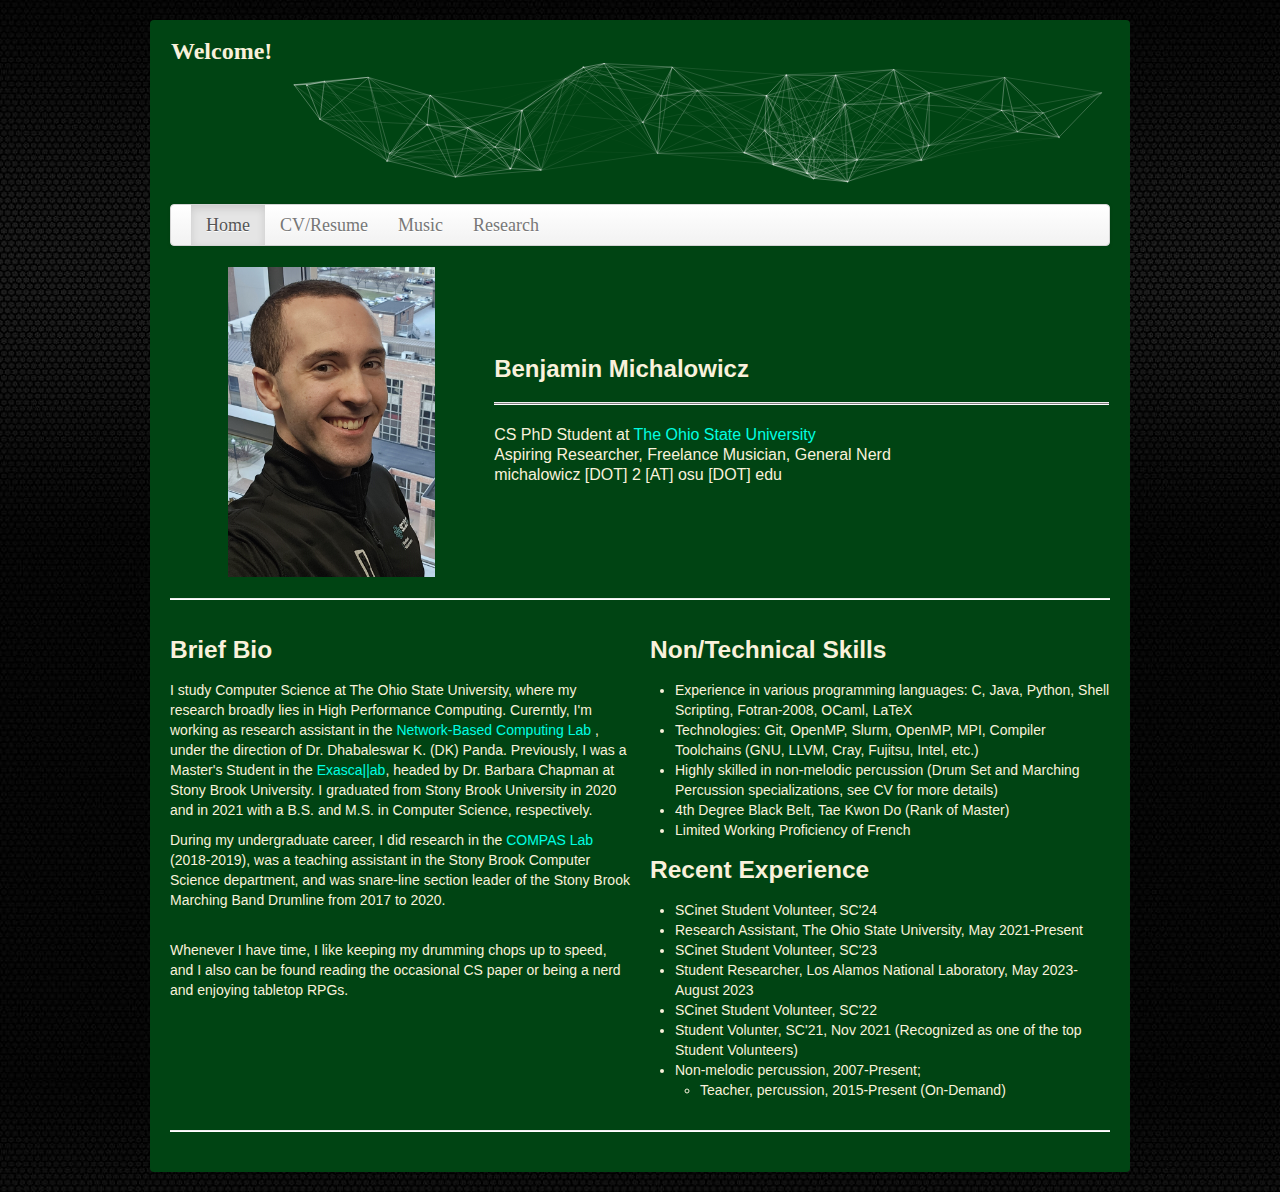
<file: index.html>
<!DOCTYPE html>
<!-- saved from url=(0077)file:///C:/Users/Ben%20Michalowicz/Desktop/BTMichalowicz.github.io/index.html -->
<html lang="en">

<head>
  <meta http-equiv="Content-Type" content="text/html; charset=UTF-8">


  <title>Benjamin Michalowicz</title>


  <meta name="viewport" content="width=device-width, initial-scale=1.0">


  <meta name="description" content="">


  <meta name="author" content="">

  <!-- Le styles -->

  <link href="css/bootstrap.min.css" rel="stylesheet">


  <style type="text/css">
    body {
      /*  background-color: #092140*/;
      background: transparent url('images/background.jpg');
      /* background-size: 2000px 2100px;*/
      background-repeat: repeat;
      background-attachment: scroll;

    }

    #main {
      background-color: #004413;
      background-image: none;
      background-repeat: no-repeat;
      background-attachment: scroll;
      background-position: 0% 0%;
      padding-top: 20px;
      padding-right: 20px;
      padding-bottom: 20px;
      padding-left: 20px;
      margin-top: 20px;
      margin-right: auto;
      margin-bottom: 20px;
      margin-left: auto;
      -webkit-border-radius: 4px 4px 4px 4px;
      border-radius: 4px 4px 4px 4px;


    }

    #particles-js {
      width: 900px;
      height: 120px;
      background-repeat: no-repeat;
    }

    h3 {
      color: #024959;
    }

    h2,
    .lead {
      color: #024959;
    }

    #positiontitle {
      font-size: large;
    }

    #facilitation {
      font-size: medium;
    }

    #quote {
      font-weight: bold;
      text-align: end;
    }

    #welcome {
      font-size: large;
      font-family: Palatino;
    }

    #welcom {
      font-size: x-large;
      font-weight: bold;
    }
  </style>



</head>

<body>
  <svg display="none" width="0" height="0" version="1.1" xmlns="http://www.w3.org/2000/svg" xmlns:xlink="http://www.w3.org/1999/xlink">
    <defs>
      <symbol id="icon-codepen-button" viewBox="0 0 1523 1024"></symbol>
      <symbol id="icon-download" viewBox="0 0 1024 1024"></symbol>
      <symbol id="icon-github" viewBox="0 0 1024 1024">
        <title>github</title>
        <path class="path1" d="M512 0c-282.77 0-512 229.23-512 512s229.23 512 512 512 512-229.23 512-512-229.23-512-512-512zM816.056 816.056c-39.518 39.516-85.512 70.532-136.708 92.186-13.006 5.5-26.214 10.328-39.6 14.492v-76.734c0-40.334-13.834-70-41.5-89 17.334-1.666 33.25-4 47.75-7s29.834-7.334 46-13 30.666-12.416 43.5-20.25 25.166-18 37-30.5 21.75-26.666 29.75-42.5 14.334-34.834 19-57 7-46.584 7-73.25c0-51.666-16.834-95.666-50.5-132 15.334-40 13.666-83.5-5-130.5l-12.5-1.5c-8.666-1-24.25 2.666-46.75 11s-47.75 22-75.75 41c-39.666-11-80.834-16.5-123.5-16.5-43 0-84 5.5-123 16.5-17.666-12-34.416-21.916-50.25-29.75s-28.5-13.166-38-16-18.334-4.584-26.5-5.25-13.416-0.834-15.75-0.5-4 0.666-5 1c-18.666 47.334-20.334 90.834-5 130.5-33.666 36.334-50.5 80.334-50.5 132 0 26.666 2.334 51.084 7 73.25s11 41.166 19 57 17.916 30 29.75 42.5 24.166 22.666 37 30.5 27.334 14.584 43.5 20.25 31.5 10 46 13 30.416 5.334 47.75 7c-27.334 18.666-41 48.334-41 89v78.23c-15.098-4.494-29.98-9.804-44.6-15.988-51.194-21.654-97.188-52.67-136.706-92.186-39.516-39.518-70.534-85.512-92.186-136.708-22.398-52.958-33.756-109.262-33.756-167.348s11.358-114.39 33.758-167.35c21.654-51.194 52.67-97.188 92.186-136.706s85.512-70.534 136.706-92.186c52.96-22.4 109.264-33.758 167.35-33.758s114.39 11.358 167.35 33.758c51.196 21.654 97.19 52.67 136.708 92.186 39.516 39.516 70.532 85.512 92.186 136.706 22.398 52.96 33.756 109.264 33.756 167.35s-11.358 114.39-33.758 167.35c-21.654 51.194-52.67 97.19-92.186 136.706z"></path>
      </symbol>
    </defs>
  </svg>


  <div id="main" class="container">
    <div id="welcome" class="masthead">



      <table style="width: 100%;" border="0">

        <tbody>

          <tr>
            <td id="welcom"><span style="color: #f9f1db;">Welcome!</span></td>


          </tr>
          <tr align="right">
            <td>
              <div id="particles-js">
                <canvas class="particles-js-canvas-el">

                </div>
              <!--   <i id="quote" style="color: #f9f1db;"><strong><br> O(log(n)) or Bust!</strong></i></td> -->

              </tr>
            </tbody>

          </table>
          <script src="particles.js-master/particles.js"></script>
          <script src="particles.js-master/demo/js/app.js"></script>

          <i id="quote">&nbsp;&nbsp;&nbsp;
            &nbsp;&nbsp;&nbsp;&nbsp;&nbsp;&nbsp;&nbsp;&nbsp;&nbsp;&nbsp;&nbsp;&nbsp;&nbsp;&nbsp;&nbsp;&nbsp;&nbsp;&nbsp;&nbsp;&nbsp;&nbsp;&nbsp;&nbsp;&nbsp;&nbsp;&nbsp;&nbsp;&nbsp;&nbsp;&nbsp;&nbsp;&nbsp;&nbsp;&nbsp;&nbsp;&nbsp;&nbsp;&nbsp;&nbsp;&nbsp;&nbsp;&nbsp;&nbsp;&nbsp;&nbsp;&nbsp;&nbsp;&nbsp;&nbsp;&nbsp;&nbsp;&nbsp;&nbsp;&nbsp;&nbsp;&nbsp;
          </i><br>
          <div class="navbar">
            <div class="navbar-inner">
              <div class="container">
                <ul class="nav">
                  <li class="active"><a href="index.html#">Home</a></li>
                  <!--  <li><a href="about.html">Bio</a></li> -->
                  <li><a href="misc.html">CV/Resume</a></li>
                  <li><a href="music.html">Music</a></li>
                  <li><a href="research.html">Research</a></li>
									<!--<li><a href="300_HW.html">Tech. Communications</a></li>-->

                </ul>
              </div>
            </div>
          </div>

          <!-- /.navbar -->
        </div>
        <!-- Jumbotron -->
        <table style="width: 100%;" border="0">
          <tbody>
            <tr>
              <td style="text-align: center;"><img style=" height: 310px" alt="" src="./images/BenMichalowicz_Headshot_March_2024.jpg"><br>

              </td>
              <td id="facilitation">
                <p style="background-color: transparent; text-align: left;" class="MsoNormal"><strong><span style="font-size: 18pt;color:#f9f1db;">Benjamin Michalowicz</span></strong><br>
                  <em id="positiontitle"></em></p>
                  <div class="MsoNormal" style="text-align: center;" align="center">
                    <hr style="color: #f9f1db" align="center" noshade="noshade" size="3" width="100%"> </div>

                    <span style="color: #f9f1db"> CS PhD Student at <a href="https://www.cse.osu.edu/" target = "_blank">The Ohio State University</a><br>
                
                    <span style="color: #f9f1db">Aspiring Researcher, Freelance Musician, General Nerd</span><br>

                    <span style="color: #f9f1db">michalowicz [DOT] 2 [AT] osu [DOT] edu</span><br>


                    <st1:city w:st="on">
                    <st1:place w:st="on"></st1:place>
                  </st1:city>
                </span></td>
              </tr>
            </tbody>
          </table>
          <hr>
          <!-- Example row of columns -->
          <div class="row-fluid">
            <div class="span6">
              <h3><span style="color: #f9f1db">Brief Bio</span></h3>
              <p style = "color:#f9f1db">I study Computer Science at
                <st1:place w:st="on">
                <st1:placetype w:st="on">The Ohio State</st1:placetype>
                <st1:placetype w:st="on">University,</st1:placetype>
              </st1:place>
              where my research broadly lies in High Performance Computing. Curerntly, I'm working as research assistant in the <a href="http://nowlab.cse.ohio-state.edu/" target="_blank"> Network-Based Computing Lab </a>, under the direction of Dr. Dhabaleswar K. (DK) Panda. Previously, I was a Master's Student in the <a href="https://you.stonybrook.edu/exascallab/" target="_blank"> Exasca||ab</a>, headed by Dr. Barbara Chapman at Stony Brook University. I graduated from Stony Brook University in 2020 and in 2021 with a B.S. and M.S. in Computer Science, respectively.

              <p style = "color:#f9f1db">
                During my undergraduate career, I did research in the <a href = "https://compas.cs.stonybrook.edu" target = "_blank"> COMPAS Lab</a> (2018-2019), was a teaching assistant in the Stony Brook Computer Science department, and was snare-line section leader of the Stony Brook Marching Band Drumline from 2017 to 2020. 
              </p>
              <br>

              
              <p style = "color:#f9f1db">
              Whenever I have time, I like keeping my drumming chops up to speed, and I also can be found reading the occasional CS paper or being a nerd and enjoying tabletop RPGs. 
              <!-- Having practiced martial arts from 2002 to 2019, I plan on making a return to it as soon as I have the time. -->
               </p>
              <br>

              

              <h3></h3>

              <p> </p>
            </div>


            <div class="span6">


             <h3><span style="color: #f9f1db">Non/Technical Skills</span></h3>
             <p style = "color:#f9f1db">
              <ul>
                <li style = "color:#f9f1db"> Experience in various programming languages: C, Java, Python, Shell Scripting, Fotran-2008, OCaml, LaTeX </li>
                <li style = "color:#f9f1db"> Technologies: Git, OpenMP, Slurm, OpenMP, MPI, Compiler Toolchains (GNU, LLVM, Cray, Fujitsu, Intel, etc.) </li>
                <!-- <li style = "color:#f9f1db">Experience with various Technologies: Git, Spring MVC/Spring Boot, Java Persistance Architecture (JPA)</li> -->
                <li style = "color:#f9f1db"> Highly skilled in non-melodic percussion (Drum Set and Marching Percussion specializations, see CV for more details)</li>
                <li style = "color:#f9f1db"> 4th Degree Black Belt, Tae Kwon Do (Rank of Master)</li>
                <li style = "color:#f9f1db"> Limited Working Proficiency of French</li>
                

                
                
                <h3></h3>
              </ul>

              <h3><span style="color: #f9f1db">Recent Experience</span></h3>
              <p style = "color:#f9f1db">
                <ul>
                  <li style = "color:#f9f1db"> SCinet Student Volunteer, SC'24</li>
                  <li style = "color:#f9f1db"> Research Assistant, The Ohio State University, May 2021-Present</li>
                  <li style = "color:#f9f1db"> SCinet Student Volunteer, SC'23</li>
                  <li style = "color:#f9f1db"> Student Researcher, Los Alamos National Laboratory, May 2023-August 2023</li>
                  <li style = "color:#f9f1db"> SCinet Student Volunteer, SC'22</li>
                  <li style = "color:#f9f1db"> Student Volunter, SC'21, Nov 2021 (Recognized as one of the top Student Volunteers)</li>
                  <!-- <li style = "color:#f9f1db"> Drumline Instructor, Summer Drum Instructor, Park Ridge High School, May 2021-Aug 2021</li> -->
<!--                   <li style = "color:#f9f1db"> Research Assistant, Exasca||ab, Aug 2020-May 2021</li> -->
<!--                   <li style = "color:#f9f1db"> Teaching Assistant, Stony Brook University, Aug 2020-May 2021 </li>
                  <li style = "color:#f9f1db"> Private Teacher, Java/Python Programming, May 2020-Aug 2020</li> -->
<!--                   <li style = "color:#f9f1db"> Undergraduate Research, COMPAS Lab, Dec 2019-Feb 2020 </li>
                  <li style = "color:#f9f1db"> BAE Systems, Software Technical Intern, May 2019-Aug 2019 </li>
                  <li style = "color:#f9f1db">Teaching Assistant, Stony Brook University, Jan 2019-Dec 2019 </li>
                  <li style = "color:#f9f1db"> Undergraduate Research, COMPAS Lab, May 2018-May 2019 </li> -->
                  <li style = "color:#f9f1db"> 
                  Non-melodic percussion, 2007-Present;            </li>
                  <ul>
                   <li style = "color:#f9f1db"> 
                   Teacher, percussion, 2015-Present (On-Demand)      </li>
                 </ul>

<!--                  <li style = "color:#f9f1db"> Tae Kwon Do Teacher, 2012-2017</li>
                 <li style = "color:#f9f1db"> Stony Brook Marching Band Summer Recruitment Staff, April-August 2018 </li>
                 <li style = "color:#f9f1db"> Experience as Sparring/Poomsae Judge, Tae Kwon Do, 2015-2018</li> -->
                 

                 
               </li>
               <h3></h3>
             </ul>


             <p> </p>
           </div>

         </div>
         <hr>
         <div class="footer" style = "color:#f9f1db"><em> </em></div>
       </div>

       <!-- /container -->



       <script src="//www.google-analytics.com/analytics.js"></script>
       <script src="https://ajax.googleapis.com/ajax/libs/jquery/2.1.3/jquery.min.js"></script>

       <script>
        (function(i,s,o,g,r,a,m){i['GoogleAnalyticsObject']=r;i[r]=i[r]||function(){
          (i[r].q=i[r].q||[]).push(arguments)},i[r].l=1*new Date();a=s.createElement(o),
          m=s.getElementsByTagName(o)[0];a.async=1;a.src=g;m.parentNode.insertBefore(a,m)
        })(window,document,'script','//www.google-analytics.com/analytics.js','ga');

        ga('create', 'UA-9631766-8', 'auto');
        ga('send', 'pageview');
      </script>

    </body></html>
</file>
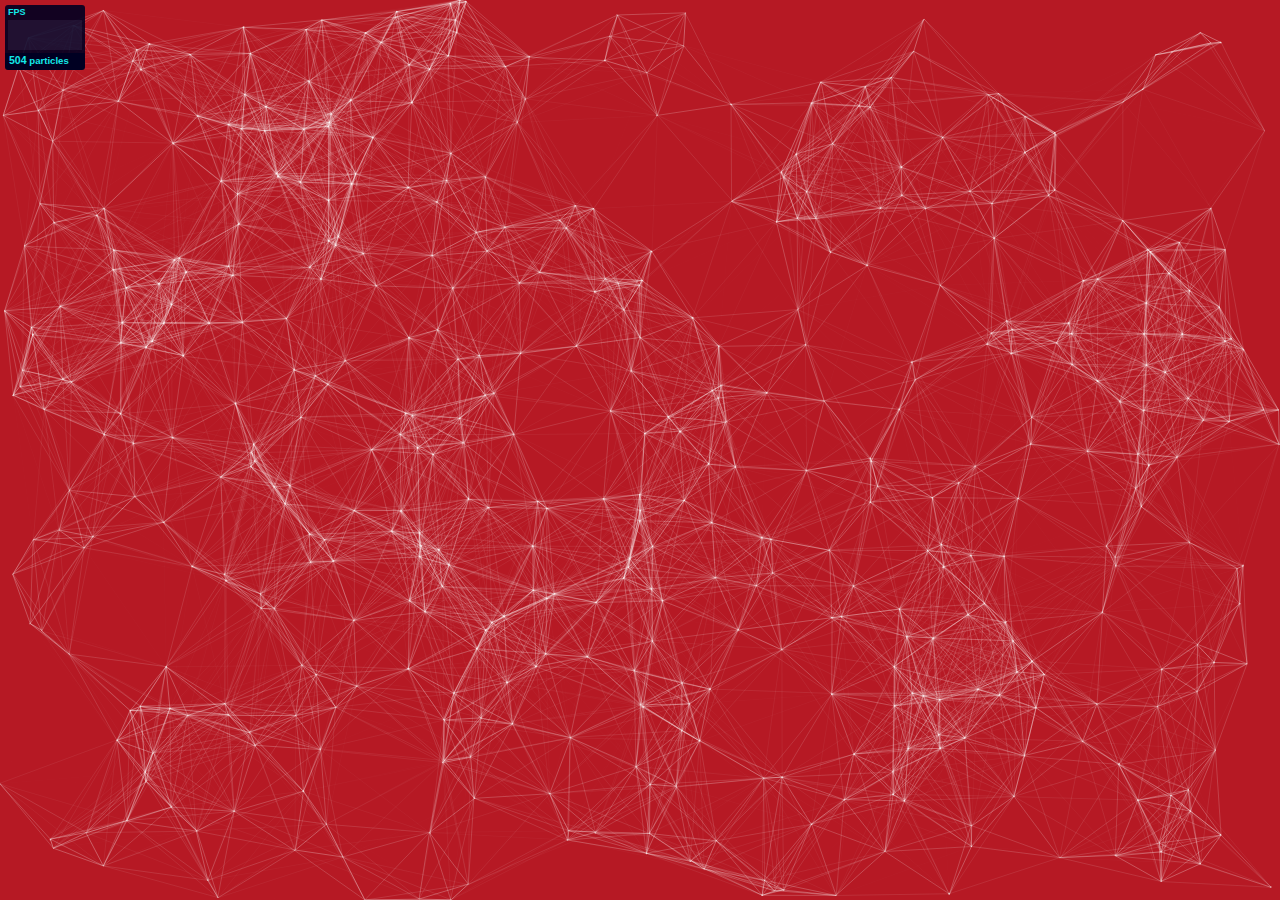
<file: particles.js-master/demo/index.html>
<!DOCTYPE html>
<html lang="en">
<head>
  <meta charset="utf-8">
  <title>particles.js</title>
  <meta name="description" content="particles.js is a lightweight JavaScript library for creating particles.">
  <meta name="author" content="Vincent Garreau" />
  <meta name="viewport" content="width=device-width, initial-scale=1.0, minimum-scale=1.0, maximum-scale=1.0, user-scalable=no">
  <link rel="stylesheet" media="screen" href="css/style.css">
</head>
<body>

<!-- count particles -->
<div class="count-particles">
  <span class="js-count-particles">--</span> particles
</div>

<!-- particles.js container -->
<div id="particles-js"></div>

<!-- scripts -->
<script src="../particles.js"></script>
<script src="js/app.js"></script>

<!-- stats.js -->
<script src="js/lib/stats.js"></script>
<script>
  var count_particles, stats, update;
  stats = new Stats;
  stats.setMode(0);
  stats.domElement.style.position = 'absolute';
  stats.domElement.style.left = '0px';
  stats.domElement.style.top = '0px';
  document.body.appendChild(stats.domElement);
  count_particles = document.querySelector('.js-count-particles');
  update = function() {
    stats.begin();
    stats.end();
    if (window.pJSDom[0].pJS.particles && window.pJSDom[0].pJS.particles.array) {
      count_particles.innerText = window.pJSDom[0].pJS.particles.array.length;
    }
    requestAnimationFrame(update);
  };
  requestAnimationFrame(update);
</script>

</body>
</html>
</file>
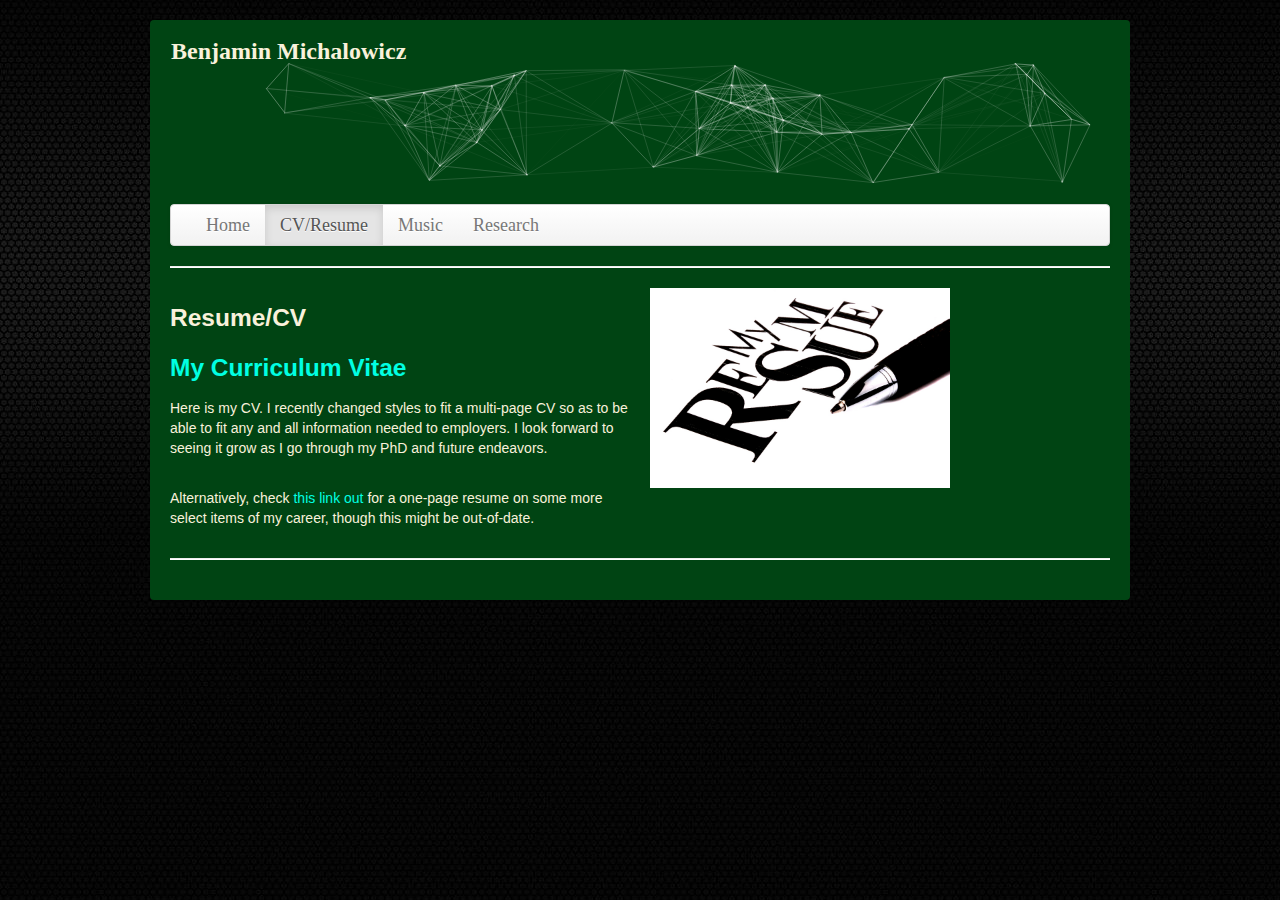
<file: misc.html>
<!DOCTYPE html>
<!-- saved from url=(0077)file:///C:/Users/Ben%20Michalowicz/Desktop/BTMichalowicz.github.io/index.html -->
<html lang="en">

<head>
  <meta http-equiv="Content-Type" content="text/html; charset=UTF-8">


  <title>Miscellaneous</title>


  <meta name="viewport" content="width=device-width, initial-scale=1.0">


  <meta name="description" content="">


  <meta name="author" content="">

  <!-- Le styles -->

  <link href="css/bootstrap.min.css" rel="stylesheet">


  <style type="text/css">
    body {
      /*  background-color: #092140*/
     background: transparent url('images/background.jpg');
     /* background-size: 2000px 2100px;*/
      background-repeat: repeat;
      background-attachment: scroll;
    }

    #main {
      background-color: #004413;
      background-image: none;
      background-repeat: no-repeat;
      background-attachment: scroll;
      background-position: 0% 0%;
      padding-top: 20px;
      padding-right: 20px;
      padding-bottom: 20px;
      padding-left: 20px;
      margin-top: 20px;
      margin-right: auto;
      margin-bottom: 20px;
      margin-left: auto;
      -webkit-border-radius: 4px 4px 4px 4px;
      border-radius: 4px 4px 4px 4px;


    }

    #particles-js {
      width: 900px;
      height: 120px;
      background-repeat: no-repeat;
    }

    h3 {
      color: #024959;
    }

    h2,
    .lead {
      color: #024959;
    }

    #positiontitle {
      font-size: large;
    }

    #facilitation {
      font-size: medium;
    }

    #quote {
      font-weight: bold;
      text-align: end;
    }

    #welcome {
      font-size: large;
      font-family: Palatino;
    }

    #welcom {
      font-size: x-large;
      font-weight: bold;
    }
  </style>



</head>

<body>
  <svg display="none" width="0" height="0" version="1.1" xmlns="http://www.w3.org/2000/svg" xmlns:xlink="http://www.w3.org/1999/xlink">
      <defs>
          <symbol id="icon-codepen-button" viewBox="0 0 1523 1024"></symbol>
          <symbol id="icon-download" viewBox="0 0 1024 1024"></symbol>
          <symbol id="icon-github" viewBox="0 0 1024 1024">
            <title>github</title>
            <path class="path1" d="M512 0c-282.77 0-512 229.23-512 512s229.23 512 512 512 512-229.23 512-512-229.23-512-512-512zM816.056 816.056c-39.518 39.516-85.512 70.532-136.708 92.186-13.006 5.5-26.214 10.328-39.6 14.492v-76.734c0-40.334-13.834-70-41.5-89 17.334-1.666 33.25-4 47.75-7s29.834-7.334 46-13 30.666-12.416 43.5-20.25 25.166-18 37-30.5 21.75-26.666 29.75-42.5 14.334-34.834 19-57 7-46.584 7-73.25c0-51.666-16.834-95.666-50.5-132 15.334-40 13.666-83.5-5-130.5l-12.5-1.5c-8.666-1-24.25 2.666-46.75 11s-47.75 22-75.75 41c-39.666-11-80.834-16.5-123.5-16.5-43 0-84 5.5-123 16.5-17.666-12-34.416-21.916-50.25-29.75s-28.5-13.166-38-16-18.334-4.584-26.5-5.25-13.416-0.834-15.75-0.5-4 0.666-5 1c-18.666 47.334-20.334 90.834-5 130.5-33.666 36.334-50.5 80.334-50.5 132 0 26.666 2.334 51.084 7 73.25s11 41.166 19 57 17.916 30 29.75 42.5 24.166 22.666 37 30.5 27.334 14.584 43.5 20.25 31.5 10 46 13 30.416 5.334 47.75 7c-27.334 18.666-41 48.334-41 89v78.23c-15.098-4.494-29.98-9.804-44.6-15.988-51.194-21.654-97.188-52.67-136.706-92.186-39.516-39.518-70.534-85.512-92.186-136.708-22.398-52.958-33.756-109.262-33.756-167.348s11.358-114.39 33.758-167.35c21.654-51.194 52.67-97.188 92.186-136.706s85.512-70.534 136.706-92.186c52.96-22.4 109.264-33.758 167.35-33.758s114.39 11.358 167.35 33.758c51.196 21.654 97.19 52.67 136.708 92.186 39.516 39.516 70.532 85.512 92.186 136.706 22.398 52.96 33.756 109.264 33.756 167.35s-11.358 114.39-33.758 167.35c-21.654 51.194-52.67 97.19-92.186 136.706z"></path>
        </symbol>
      </defs>
    </svg>


  <div id="main" class="container">
    <div id="welcome" class="masthead">



      <table style="width: 100%;" border="0">

        <tbody>

          <tr>
            <td id="welcom"><span style="color: #f9f1db;">Benjamin Michalowicz</span></td>


          </tr>
          <tr align="right">
            <td>
              <div id="particles-js">
                <canvas class="particles-js-canvas-el">

              </div>
              <!-- <i id="quote" style="color: #f9f1db;"><strong><br> And they said CS Majors don't have lives</strong></i></td> -->

          </tr>
        </tbody>

      </table>
      <script src="particles.js-master/particles.js"></script>
       <script src="particles.js-master/demo/js/app.js"></script>

      <i id="quote">&nbsp;&nbsp;&nbsp;
&nbsp;&nbsp;&nbsp;&nbsp;&nbsp;&nbsp;&nbsp;&nbsp;&nbsp;&nbsp;&nbsp;&nbsp;&nbsp;&nbsp;&nbsp;&nbsp;&nbsp;&nbsp;&nbsp;&nbsp;&nbsp;&nbsp;&nbsp;&nbsp;&nbsp;&nbsp;&nbsp;&nbsp;&nbsp;&nbsp;&nbsp;&nbsp;&nbsp;&nbsp;&nbsp;&nbsp;&nbsp;&nbsp;&nbsp;&nbsp;&nbsp;&nbsp;&nbsp;&nbsp;&nbsp;&nbsp;&nbsp;&nbsp;&nbsp;&nbsp;&nbsp;&nbsp;&nbsp;&nbsp;&nbsp;&nbsp;
</i><br>
      <div class="navbar">
        <div class="navbar-inner">
          <div class="container">
            <ul class="nav">
              <li ><a href="index.html#">Home</a></li>
              <li  class="active"><a href="misc.html">CV/Resume</a></li>
              <li><a href="music.html">Music</a></li>
              <li><a href="research.html">Research</a></li>

            </ul>
          </div>
        </div>
      </div>

      <!-- /.navbar -->
    </div>
    <!-- Jumbotron -->

    <hr>
    <!-- Example row of columns -->
    <div class="row-fluid">
      <div class="span6">
        <h3><span style="color: #f9f1db">Resume/CV</span></h3>

          <h3> <a href="BenMichalowicz_CV.pdf" target = "_blank"> My Curriculum Vitae</a></h3>
          <p style="color: #f9f1db"> Here is my CV. I recently changed styles to fit a multi-page CV so as to be able to fit any and all information needed to employers. I look forward to seeing it grow as I go through my PhD and future endeavors. </p>
          <br>



          <p style="color: #f9f1db"> Alternatively, check <a href="BenMichalowicz_Resume.pdf" target="_blank"> this link out</a> for a one-page resume on some more select items of my career, though this might be out-of-date. </p>
      </div>
      <div class="span6">
       <img src = "images/resume.jpg" align="middle" style = "width: 300px;">
       <br><br><br>
 



      </div>



    </div>
    <hr>
    <div class="footer" style = "color:#f9f1db"><em></em></div>
  </div>

  <!-- /container -->



<script src="//www.google-analytics.com/analytics.js"></script>
<script src="https://ajax.googleapis.com/ajax/libs/jquery/2.1.3/jquery.min.js"></script>

<script>
  (function(i,s,o,g,r,a,m){i['GoogleAnalyticsObject']=r;i[r]=i[r]||function(){
  (i[r].q=i[r].q||[]).push(arguments)},i[r].l=1*new Date();a=s.createElement(o),
  m=s.getElementsByTagName(o)[0];a.async=1;a.src=g;m.parentNode.insertBefore(a,m)
  })(window,document,'script','//www.google-analytics.com/analytics.js','ga');

  ga('create', 'UA-9631766-8', 'auto');
  ga('send', 'pageview');
</script>

</body></html>
</file>
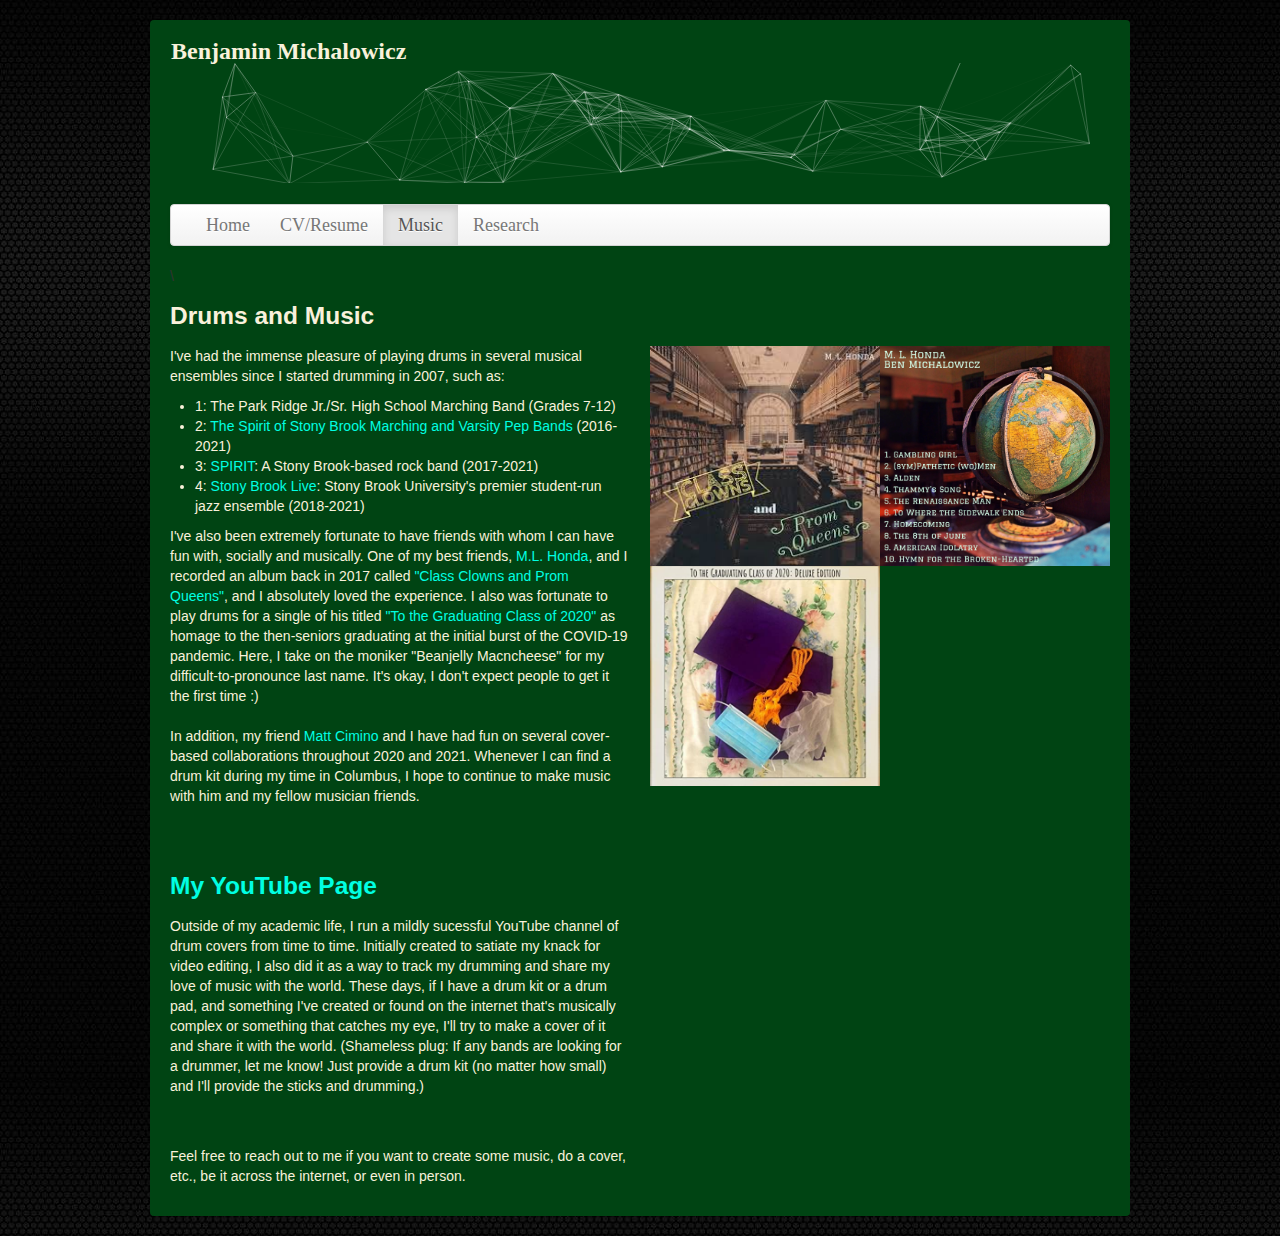
<file: music.html>
<!DOCTYPE html>
<!-- saved from url=(0077)file:///C:/Users/Ben%20Michalowicz/Desktop/BTMichalowicz.github.io/index.html -->
<html lang="en">

<head>
  <meta http-equiv="Content-Type" content="text/html; charset=UTF-8">


  <title>Drums and Music</title>


  <meta name="viewport" content="width=device-width, initial-scale=1.0">


  <meta name="description" content="">


  <meta name="author" content="">

  <!-- Le styles -->

  <link href="css/bootstrap.min.css" rel="stylesheet">


  <style type="text/css">
    body {
      /*  background-color: #092140*/;
      background: transparent url('images/background.jpg');
     /* background-size: 2000px 2100px;*/
        background-repeat: repeat;
        background-attachment: scroll;
    }

    #main {
      background-color: #004413;
      background-image: none;
      background-repeat: no-repeat;
      background-attachment: scroll;
      background-position: 0% 0%;
      padding-top: 20px;
      padding-right: 20px;
      padding-bottom: 20px;
      padding-left: 20px;
      margin-top: 20px;
      margin-right: auto;
      margin-bottom: 20px;
      margin-left: auto;
      -webkit-border-radius: 4px 4px 4px 4px;
      border-radius: 4px 4px 4px 4px;


    }

    #particles-js {
      width: 900px;
      height: 120px;
      background-repeat: no-repeat;
    }

    h3 {
      color: #024959;
    }

    h2,
    .lead {
      color: #024959;
    }

    #positiontitle {
      font-size: large;
    }

    #facilitation {
      font-size: medium;
    }

    #quote {
      font-weight: bold;
      text-align: end;
    }

    #welcome {
      font-size: large;
      font-family: Palatino;
    }

    #welcom {
      font-size: x-large;
      font-weight: bold;
    }
  </style>



</head>

<body>
  <svg display="none" width="0" height="0" version="1.1" xmlns="http://www.w3.org/2000/svg" xmlns:xlink="http://www.w3.org/1999/xlink">
      <defs>
          <symbol id="icon-codepen-button" viewBox="0 0 1523 1024"></symbol>
          <symbol id="icon-download" viewBox="0 0 1024 1024"></symbol>
          <symbol id="icon-github" viewBox="0 0 1024 1024">
            <title>github</title>
            <path class="path1" d="M512 0c-282.77 0-512 229.23-512 512s229.23 512 512 512 512-229.23 512-512-229.23-512-512-512zM816.056 816.056c-39.518 39.516-85.512 70.532-136.708 92.186-13.006 5.5-26.214 10.328-39.6 14.492v-76.734c0-40.334-13.834-70-41.5-89 17.334-1.666 33.25-4 47.75-7s29.834-7.334 46-13 30.666-12.416 43.5-20.25 25.166-18 37-30.5 21.75-26.666 29.75-42.5 14.334-34.834 19-57 7-46.584 7-73.25c0-51.666-16.834-95.666-50.5-132 15.334-40 13.666-83.5-5-130.5l-12.5-1.5c-8.666-1-24.25 2.666-46.75 11s-47.75 22-75.75 41c-39.666-11-80.834-16.5-123.5-16.5-43 0-84 5.5-123 16.5-17.666-12-34.416-21.916-50.25-29.75s-28.5-13.166-38-16-18.334-4.584-26.5-5.25-13.416-0.834-15.75-0.5-4 0.666-5 1c-18.666 47.334-20.334 90.834-5 130.5-33.666 36.334-50.5 80.334-50.5 132 0 26.666 2.334 51.084 7 73.25s11 41.166 19 57 17.916 30 29.75 42.5 24.166 22.666 37 30.5 27.334 14.584 43.5 20.25 31.5 10 46 13 30.416 5.334 47.75 7c-27.334 18.666-41 48.334-41 89v78.23c-15.098-4.494-29.98-9.804-44.6-15.988-51.194-21.654-97.188-52.67-136.706-92.186-39.516-39.518-70.534-85.512-92.186-136.708-22.398-52.958-33.756-109.262-33.756-167.348s11.358-114.39 33.758-167.35c21.654-51.194 52.67-97.188 92.186-136.706s85.512-70.534 136.706-92.186c52.96-22.4 109.264-33.758 167.35-33.758s114.39 11.358 167.35 33.758c51.196 21.654 97.19 52.67 136.708 92.186 39.516 39.516 70.532 85.512 92.186 136.706 22.398 52.96 33.756 109.264 33.756 167.35s-11.358 114.39-33.758 167.35c-21.654 51.194-52.67 97.19-92.186 136.706z"></path>
        </symbol>
      </defs>
    </svg>


  <div id="main" class="container">
    <div id="welcome" class="masthead">



      <table style="width: 100%;" border="0">

        <tbody>

          <tr>
            <td id="welcom"><span style="color: #f9f1db;">Benjamin Michalowicz</span></td>


          </tr>
          <tr align="right">
            <td>
              <div id="particles-js">
                <canvas class="particles-js-canvas-el">

              </div>
<!--               <i id="quote" style="color: #f9f1db;"><strong><br> Communication is The Key to Success.</strong></i></td> -->

          </tr>
        </tbody>

      </table>
      <script src="particles.js-master/particles.js"></script>
       <script src="particles.js-master/demo/js/app.js"></script>

      <i id="quote">&nbsp;&nbsp;&nbsp;
&nbsp;&nbsp;&nbsp;&nbsp;&nbsp;&nbsp;&nbsp;&nbsp;&nbsp;&nbsp;&nbsp;&nbsp;&nbsp;&nbsp;&nbsp;&nbsp;&nbsp;&nbsp;&nbsp;&nbsp;&nbsp;&nbsp;&nbsp;&nbsp;&nbsp;&nbsp;&nbsp;&nbsp;&nbsp;&nbsp;&nbsp;&nbsp;&nbsp;&nbsp;&nbsp;&nbsp;&nbsp;&nbsp;&nbsp;&nbsp;&nbsp;&nbsp;&nbsp;&nbsp;&nbsp;&nbsp;&nbsp;&nbsp;&nbsp;&nbsp;&nbsp;&nbsp;&nbsp;&nbsp;&nbsp;&nbsp;
</i><br>
      <div class="navbar">
        <div class="navbar-inner">
          <div class="container">
            <ul class="nav">
              <li ><a href="index.html#">Home</a></li>
              <li ><a href="misc.html">CV/Resume</a></li>
              <li class="active"><a href="music.html">Music</a></li>
              <li><a href="research.html">Research</a></li>
							<!--<li><a href="300_HW.html">Tech. Communications</a></li>-->

            </ul>
          </div>
        </div>
      </div>

      <!-- /.navbar -->
    </div>
\
        <h3><span style="color: #f9f1db">Drums and Music</span></h3>

 <div class="row-fluid">
      <div class="span6">

              
              <p style = "color:#f9f1db">
                I've had the immense pleasure of playing drums in several musical ensembles since I started drumming in 2007, such as:
                <ul style = "color:#f9f1db">
                  <li style = "color:#f9f1db"> 1: The Park Ridge Jr./Sr. High School Marching Band (Grades 7-12)</li>
                  <li style = "color:#f9f1db"> 2: <a href="https://www.stonybrook.edu/commcms/studentaffairs/athletic-bands/">The Spirit of Stony Brook Marching and Varsity Pep Bands</a> (2016-2021)</li>
                  <li style = "color:#f9f1db"> 3: <a href="https://www.instagram.com/stonybrookspirit/">SPIRIT</a>: A Stony Brook-based rock band (2017-2021) </li>
                  <li style = "color:#f9f1db"> 4: <a href="https://www.facebook.com/stonybrooklive/">Stony Brook Live</a>: Stony Brook University's premier student-run jazz ensemble (2018-2021)</li>
                </ul>



              </p>

              <p style = "color:#f9f1db">
                I've also been extremely fortunate to have friends with whom I can have fun with, socially and musically. One of my best friends, <a href="https://open.spotify.com/artist/2bMT1GuCehJCr3af5ste8P?si=NTvMKO5ZShiqkexYYrBo6g"> M.L. Honda</a>, and I recorded an album back in 2017 called <a href="https://mlhonda.bandcamp.com/album/class-clowns-and-prom-queens"> "Class Clowns and Prom Queens"</a>, and I absolutely loved the experience. I also was fortunate to play drums for a single of his titled <a href="https://music.apple.com/us/album/to-graduating-class-2020-deluxe-edition-feat-beanjelly/1515750924"> "To the Graduating Class of 2020"</a> as homage to the then-seniors graduating at the initial burst of the COVID-19 pandemic. Here, I take on the moniker "Beanjelly Macncheese" for my difficult-to-pronounce last name. It's okay, I don't expect people to get it the first time :)

                <br><br>

                In addition, my friend <a href="https://www.youtube.com/channel/UC1uszJ7boqAvCUdvBEK-L5A/videos">Matt Cimino</a> and I have had fun on several cover-based collaborations throughout 2020 and 2021. Whenever I can find a drum kit during my time in Columbus, I hope to continue to make music with him and my fellow musician friends.                
              </p>

              <br><br>

          <h3> <a href = "https://www.youtube.com/channel/UC7yCzd34t_VAabkdI9fmF2g" target = "_blank"> My YouTube Page</a></h3>
          <p style="color: #f9f1db"> Outside of my academic life, I run a mildly sucessful YouTube channel of drum covers from time to time. Initially created to satiate my knack for video editing, I also did it as a way to track my drumming and share my love of music with the world. These days, if I have a drum kit or a drum pad, and something I've created or found on the internet that's musically complex or something that catches my eye, I'll try to make a cover of it and share it with the world. (Shameless plug: If any bands are looking for a drummer, let me know! Just provide a drum kit (no matter how small) and I'll provide the sticks and drumming.) </p>
            <br>
            <br>

              <p style = "color:#f9f1db">
                  Feel free to reach out to me if you want to create some music, do a cover, etc., be it across the internet, or even in person. 

              </p>


            </div>




 

      <div class="span6">

     
      <img src='images/album-front.jpg' style="height:220px; width:230px;" align="middle"><img src='images/album-back.jpg' style="height:220px; width:230px" align="middle">
      <br>
      <img src='images/GradClass2020.jpg' style="height:220px; width:230px;" >


<!--       <br><br><br>
      <img src='images/Ketchup_On_Work.JPG' style="height:240px; width:440px" align="middle"> -->




      </div>


          </div>
    </div>

  </canvas>


</div>


</td>

</tr>


</tbody>


</table>

</div>


</div>


</body>

</html>
</file>
<file: particles.js-master/demo/css/style.css>
/* =============================================================================
   HTML5 CSS Reset Minified - Eric Meyer
   ========================================================================== */

html, body, div, span, object, iframe, h1, h2, h3, h4, h5, h6, p, blockquote, pre, abbr, address, cite, code, del, dfn, em, img, ins, kbd, q, samp, small, strong, sub, sup, var, b, i, dl, dt, dd, ol, ul, li, fieldset, form, label, legend, table, caption, tbody, tfoot, thead, tr, th, td, article, aside, canvas, details, figcaption, figure, footer, header, hgroup, menu, nav, section, summary, time, mark, audio, video {
  margin: 0;
  padding: 0;
  border: 0;
  outline: 0;
  font-size: 100%;
  vertical-align: baseline;
  background: transparent
}

body {
  line-height: 1
}

article, aside, details, figcaption, figure, footer, header, hgroup, menu, nav, section {
  display: block
}

nav ul {
  list-style: none
}

blockquote, q {
  quotes: none
}

blockquote:before, blockquote:after, q:before, q:after {
  content: none
}

a {
  margin: 0;
  padding: 0;
  font-size: 100%;
  vertical-align: baseline;
  background: transparent;
  text-decoration: none
}

mark {
  background-color: #ff9;
  color: #000;
  font-style: italic;
  font-weight: bold
}

del {
  text-decoration: line-through
}

abbr[title], dfn[title] {
  border-bottom: 1px dotted;
  cursor: help
}

table {
  border-collapse: collapse;
  border-spacing: 0
}

hr {
  display: block;
  height: 1px;
  border: 0;
  border-top: 1px solid #ccc;
  margin: 1em 0;
  padding: 0
}

input, select {
  vertical-align: middle
}

li {
  list-style: none
}

/* =============================================================================
   My CSS
   ========================================================================== */

/* ---- base ---- */

html, body {
  width: 100%;
  height: 100%;
  background: #111;
}

html {
  -webkit-tap-highlight-color: rgba(0, 0, 0, 0);
}

body {
  font: normal 75% Arial, Helvetica, sans-serif;
}

canvas {
  display: block;
  vertical-align: bottom;
}

/* ---- stats.js ---- */

.count-particles {
  background: #000022;
  position: absolute;
  top: 48px;
  left: 0;
  width: 80px;
  color: #13E8E9;
  font-size: .8em;
  text-align: left;
  text-indent: 4px;
  line-height: 14px;
  padding-bottom: 2px;
  font-family: Helvetica, Arial, sans-serif;
  font-weight: bold;
}

.js-count-particles {
  font-size: 1.1em;
}

#stats, .count-particles {
  -webkit-user-select: none;
  margin-top: 5px;
  margin-left: 5px;
}

#stats {
  border-radius: 3px 3px 0 0;
  overflow: hidden;
}

.count-particles {
  border-radius: 0 0 3px 3px;
}

/* ---- particles.js container ---- */

#particles-js {
  width: 100%;
  height: 100%;
  background-color: #b61924;
  background-image: url('');
  background-size: cover;
  background-position: 50% 50%;
  background-repeat: no-repeat;
}
</file>
